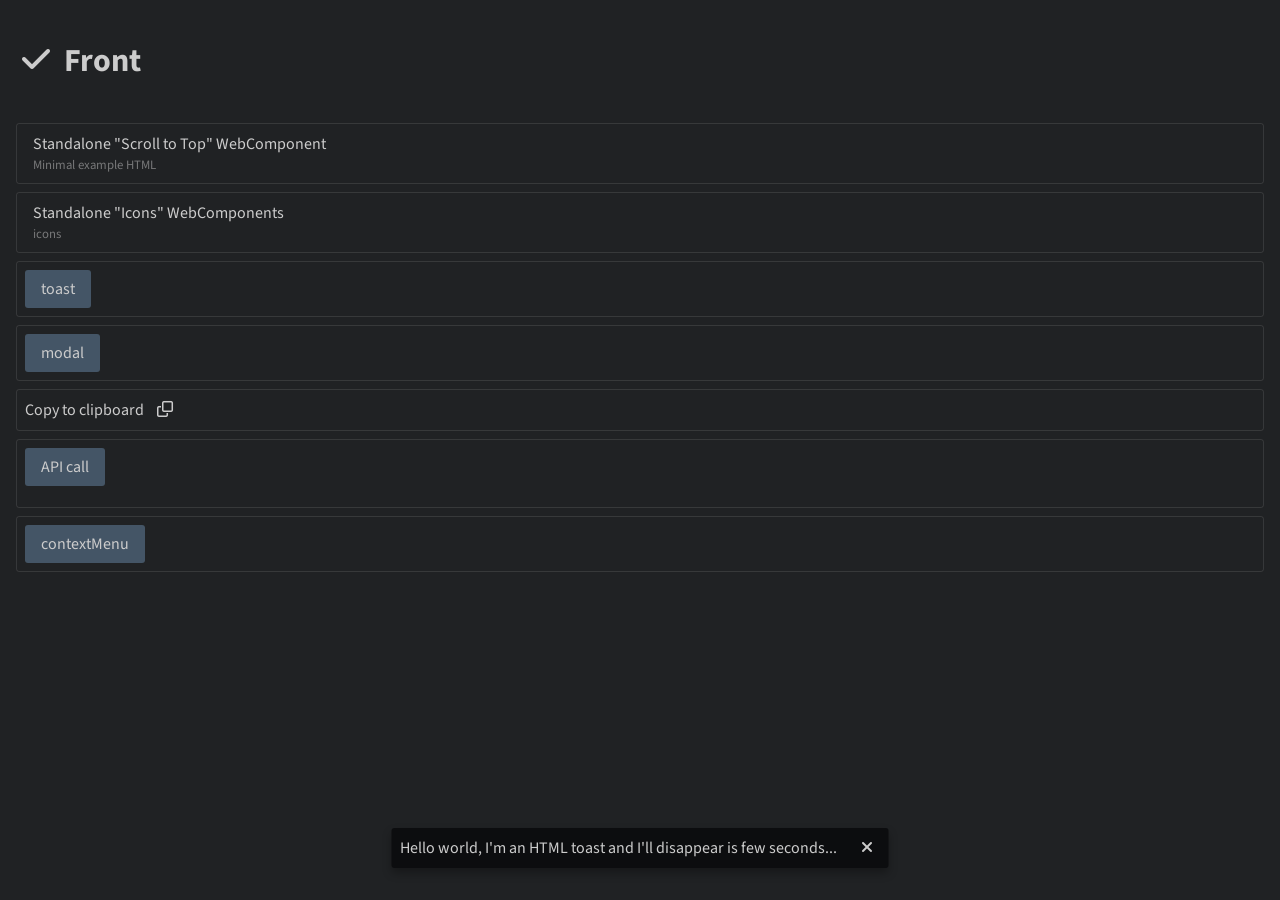
<file: index.html>
<!DOCTYPE html>
<html lang="en">
<head>
    <meta charset="UTF-8">
    <title>Front - demo</title>
    <meta name="viewport" content="width=device-width, initial-scale=1.0">
    <link rel="stylesheet" type="text/css" href="theme/main.css">
    <script type="module" src="main.js"></script>
    <script type="module" src="js/components/Icon.js"></script>
    <script type="module" src="js/components/ScrollToTop.js"></script>
    <script type="module" src="js/components/CopyToClipboard.js"></script>
</head>
<body>
<div class="p-2">
    <h1 class="text-xxl"><tivins-icon icon="check" fw class="mr-1"></tivins-icon>Front</h1>

    <div class="py-2 flex flex-column gap">
        <a class="button outline " href="examples/scroll.html">Standalone "Scroll to Top" WebComponent<div class="text-xs opacity-50">Minimal example HTML</div></a>
        <a class="button outline " href="examples/icons.html">Standalone "Icons" WebComponents<div class="text-xs opacity-50">icons</div></a>
        <div class="border p-1 radius-1" ><button id="demo-addToast">toast</button></div>
        <div class="border p-1 radius-1" ><button id="demo-addPopup">modal</button></div>
        <div class="border p-1 radius-1" >
            <span id="ctc">Copy to clipboard</span> <copy-to-clipboard target="ctc"></copy-to-clipboard>
        </div>
        <div class="border p-1 radius-1" >
            <button id="demo-apiCall">API call</button>
            <pre id="api_result"></pre>
        </div>
        <div class="border p-1 radius-1" >
            <button id="demo-contextMenu">contextMenu</button>
        </div>
    </div>


</div>
<scroll-to-top></scroll-to-top>
</body>
</html>
</file>
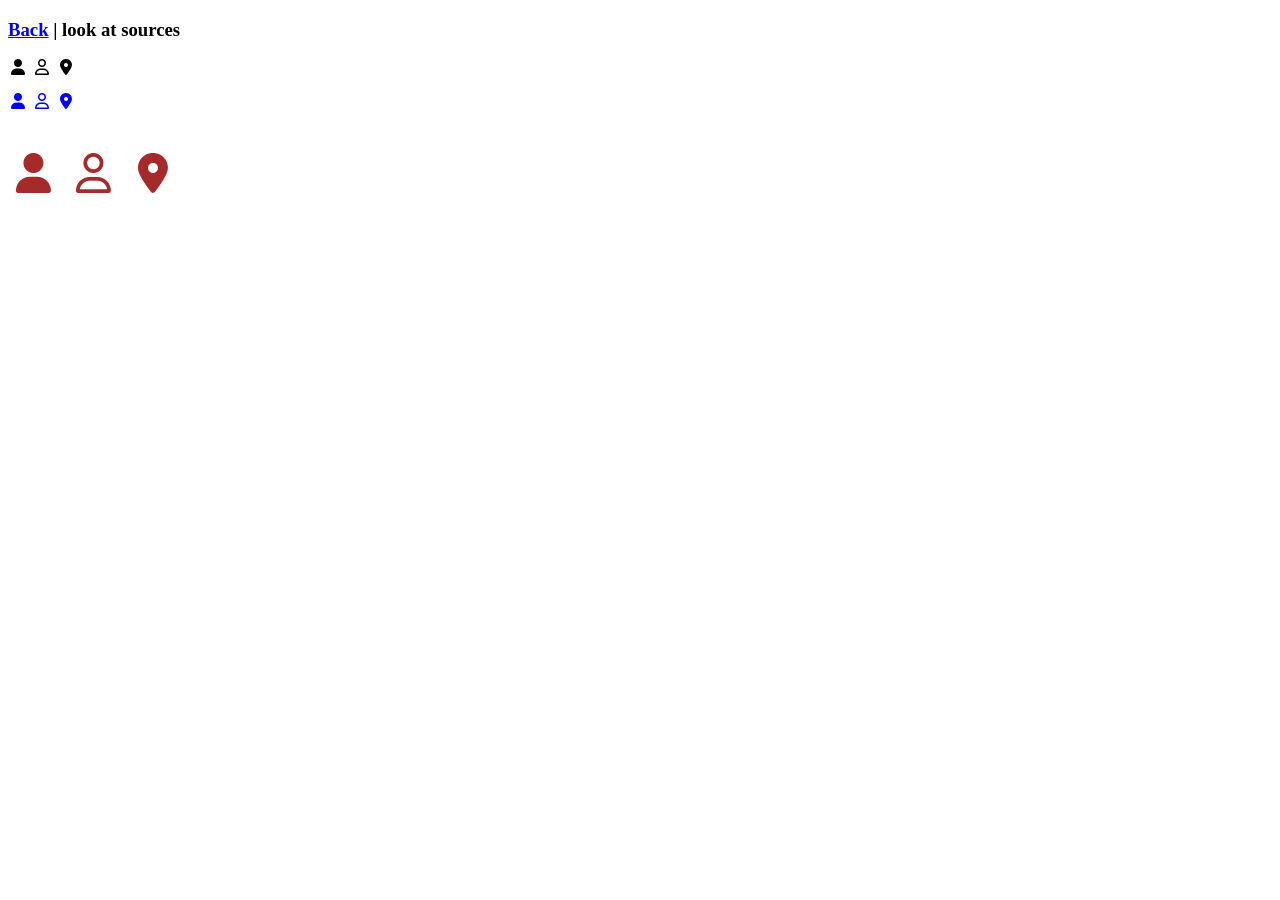
<file: examples/icons.html>
<!DOCTYPE html>
<html lang="en">
<head>
    <meta charset="UTF-8">
    <title>Front - Icons</title>
    <meta name="viewport" content="width=device-width, initial-scale=1.0">

    <!-- 1. link the component -->
    <script type="module" src="../js/components/Icon.js"></script>
</head>
<body>

<h3><a href="..">Back</a> | look at sources</h3>

<p>
    <!-- Use icons everywhere -->
    <tivins-icon fw icon="user"></tivins-icon>
    <tivins-icon fw icon="user" outline></tivins-icon>
    <tivins-icon fw icon="map-marker-alt"></tivins-icon>
</p>

<p style="color: blue">
    <!-- Inherit color -->
    <tivins-icon fw icon="user"></tivins-icon>
    <tivins-icon fw icon="user" outline></tivins-icon>
    <tivins-icon fw icon="map-marker-alt"></tivins-icon>
</p>

<p style="color: brown;font-size: 250%">
    <!-- and size -->
    <tivins-icon fw icon="user"></tivins-icon>
    <tivins-icon fw icon="user" outline></tivins-icon>
    <tivins-icon fw icon="map-marker-alt"></tivins-icon>
</p>

</body>
</html>
</file>
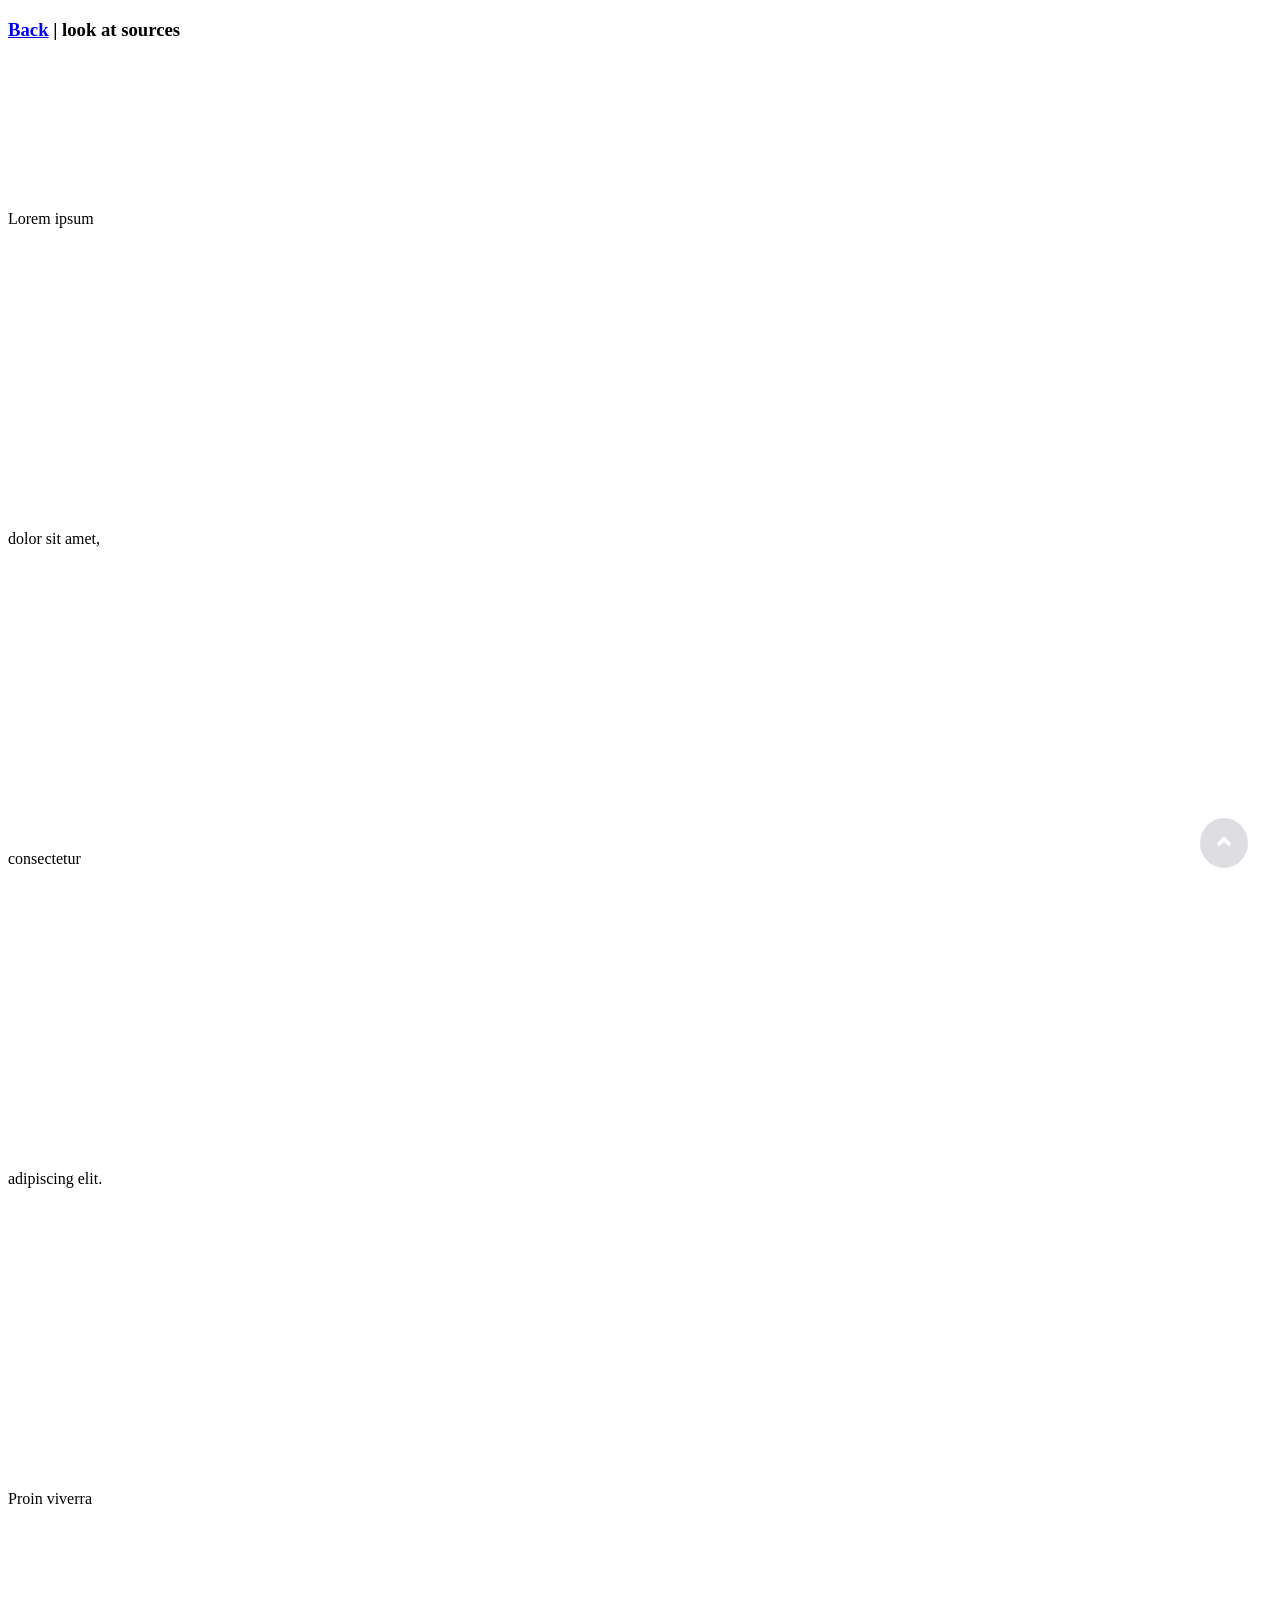
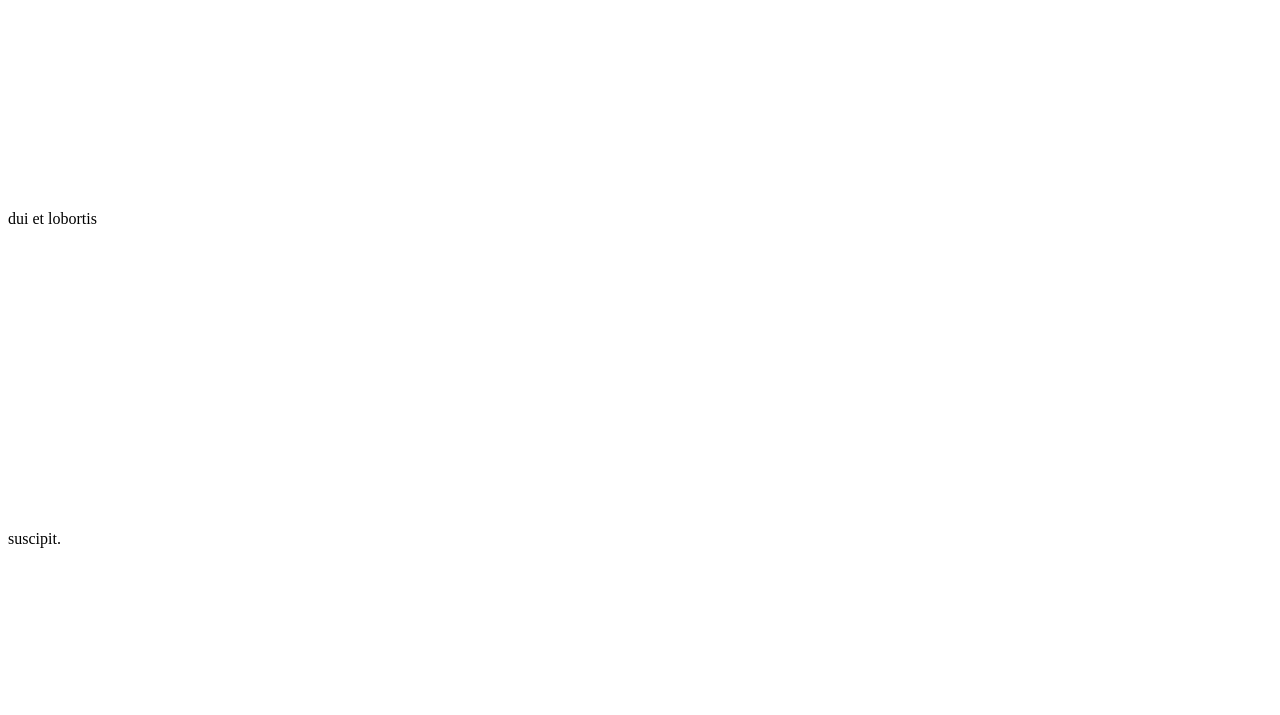
<file: examples/scroll.html>
<!DOCTYPE html>
<html lang="en">
<head>
    <meta charset="UTF-8">
    <title>Front - Scroll to Top</title>
    <meta name="viewport" content="width=device-width, initial-scale=1.0">

    <!-- 1. link the component -->
    <script type="module" src="../js/components/ScrollToTop.js"></script>
</head>
<body>


<!-- 2. Add to element anywhere -->
<scroll-to-top></scroll-to-top>


<h3><a href="..">Back</a> | look at sources</h3>


<!-- Lorem ipsum to test scrolling -->
<div class="p-2">
    <p style="line-height: 20rem;max-width: 100px;">
        Lorem ipsum dolor sit amet, consectetur adipiscing elit. Proin viverra dui et lobortis suscipit.
    </p>
</div>
</body>
</html>
</file>
<file: theme/main.css>
@import "variables.css";
@import "base.css";
@import "components.css";
@import "rules.css";
</file>
